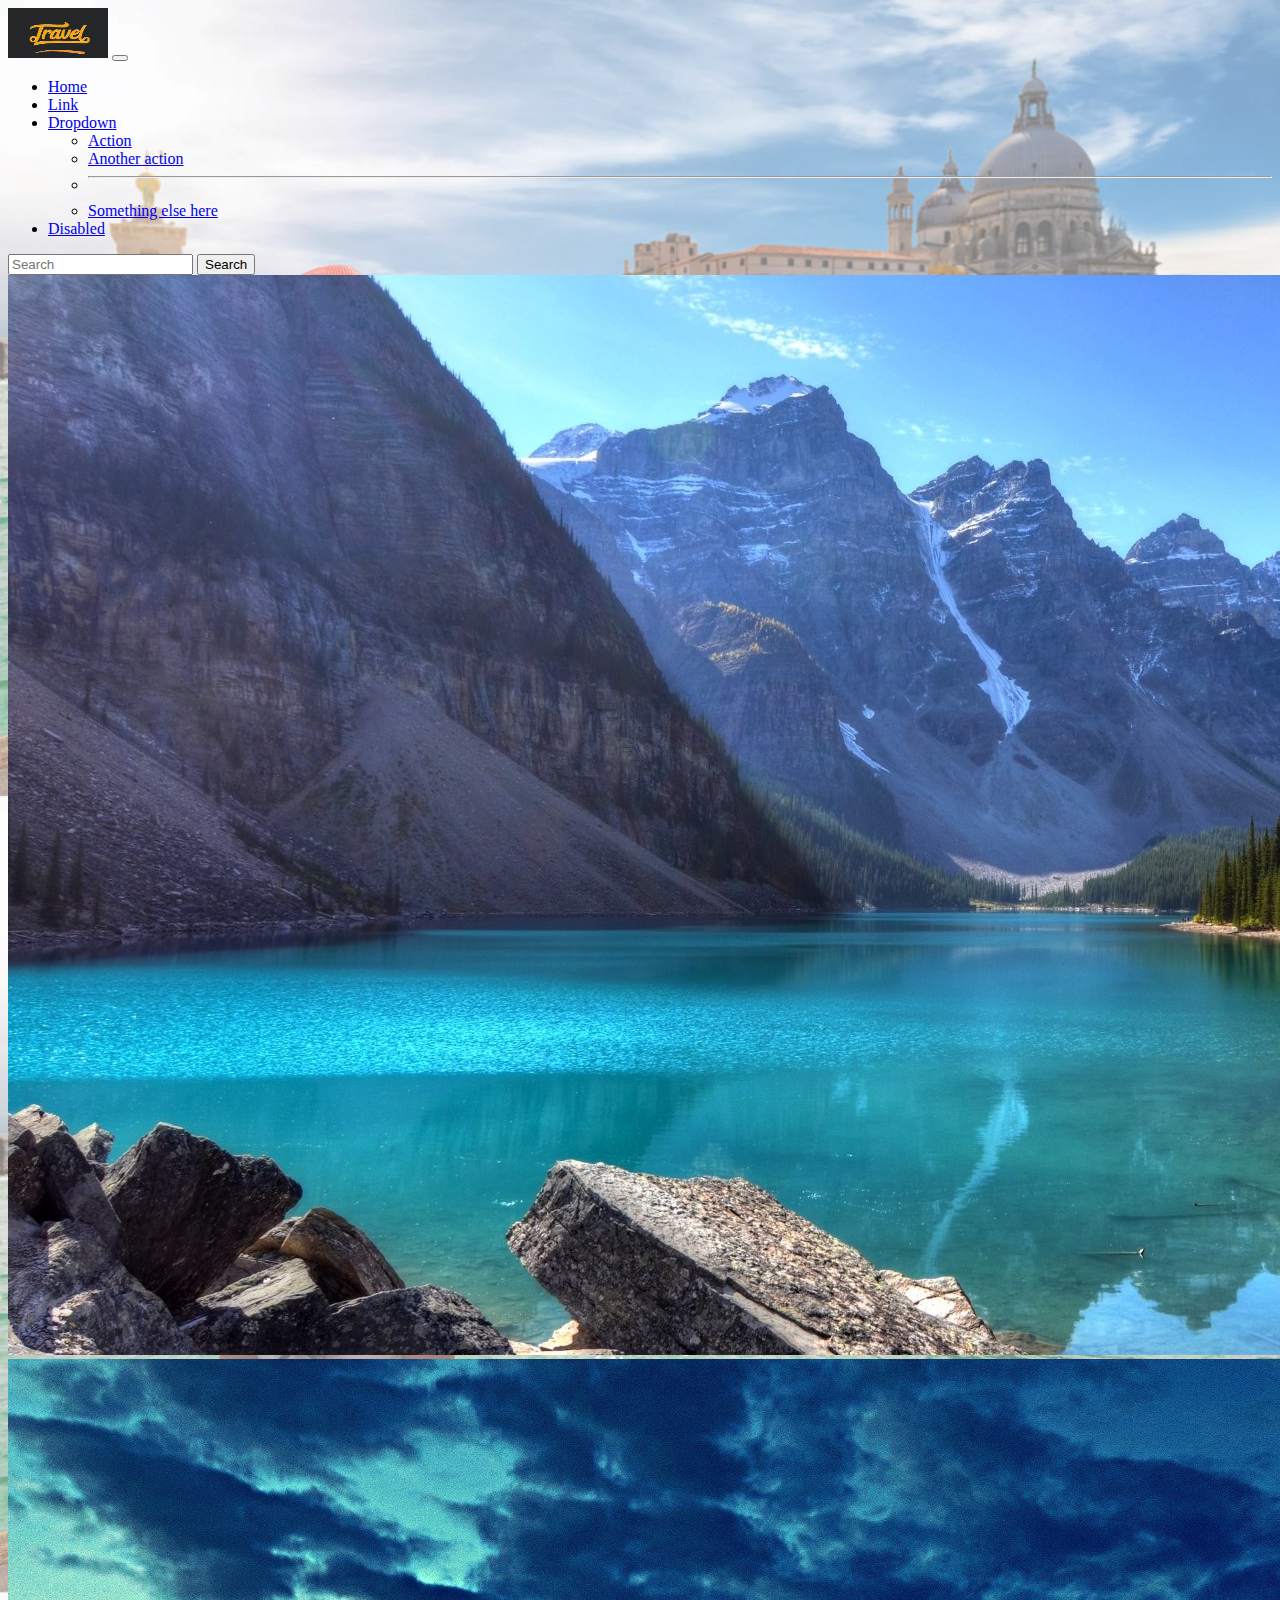
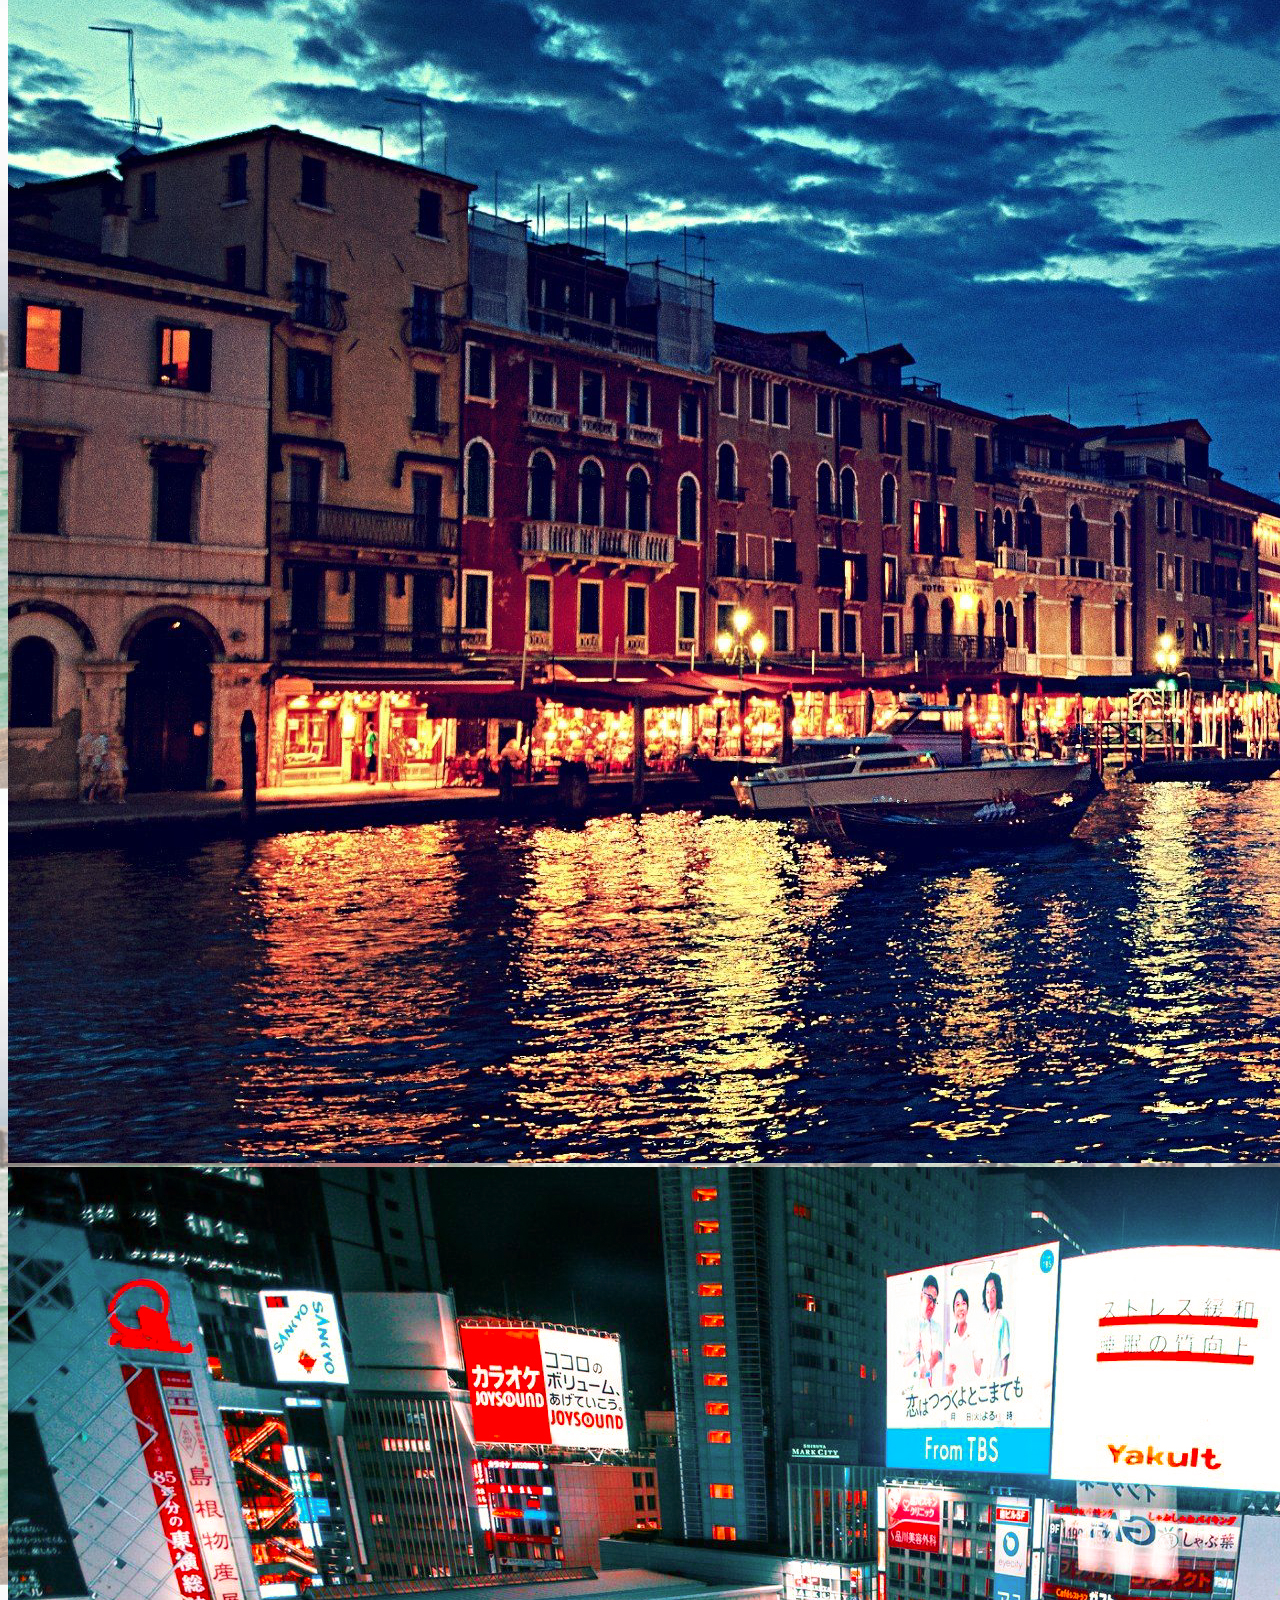
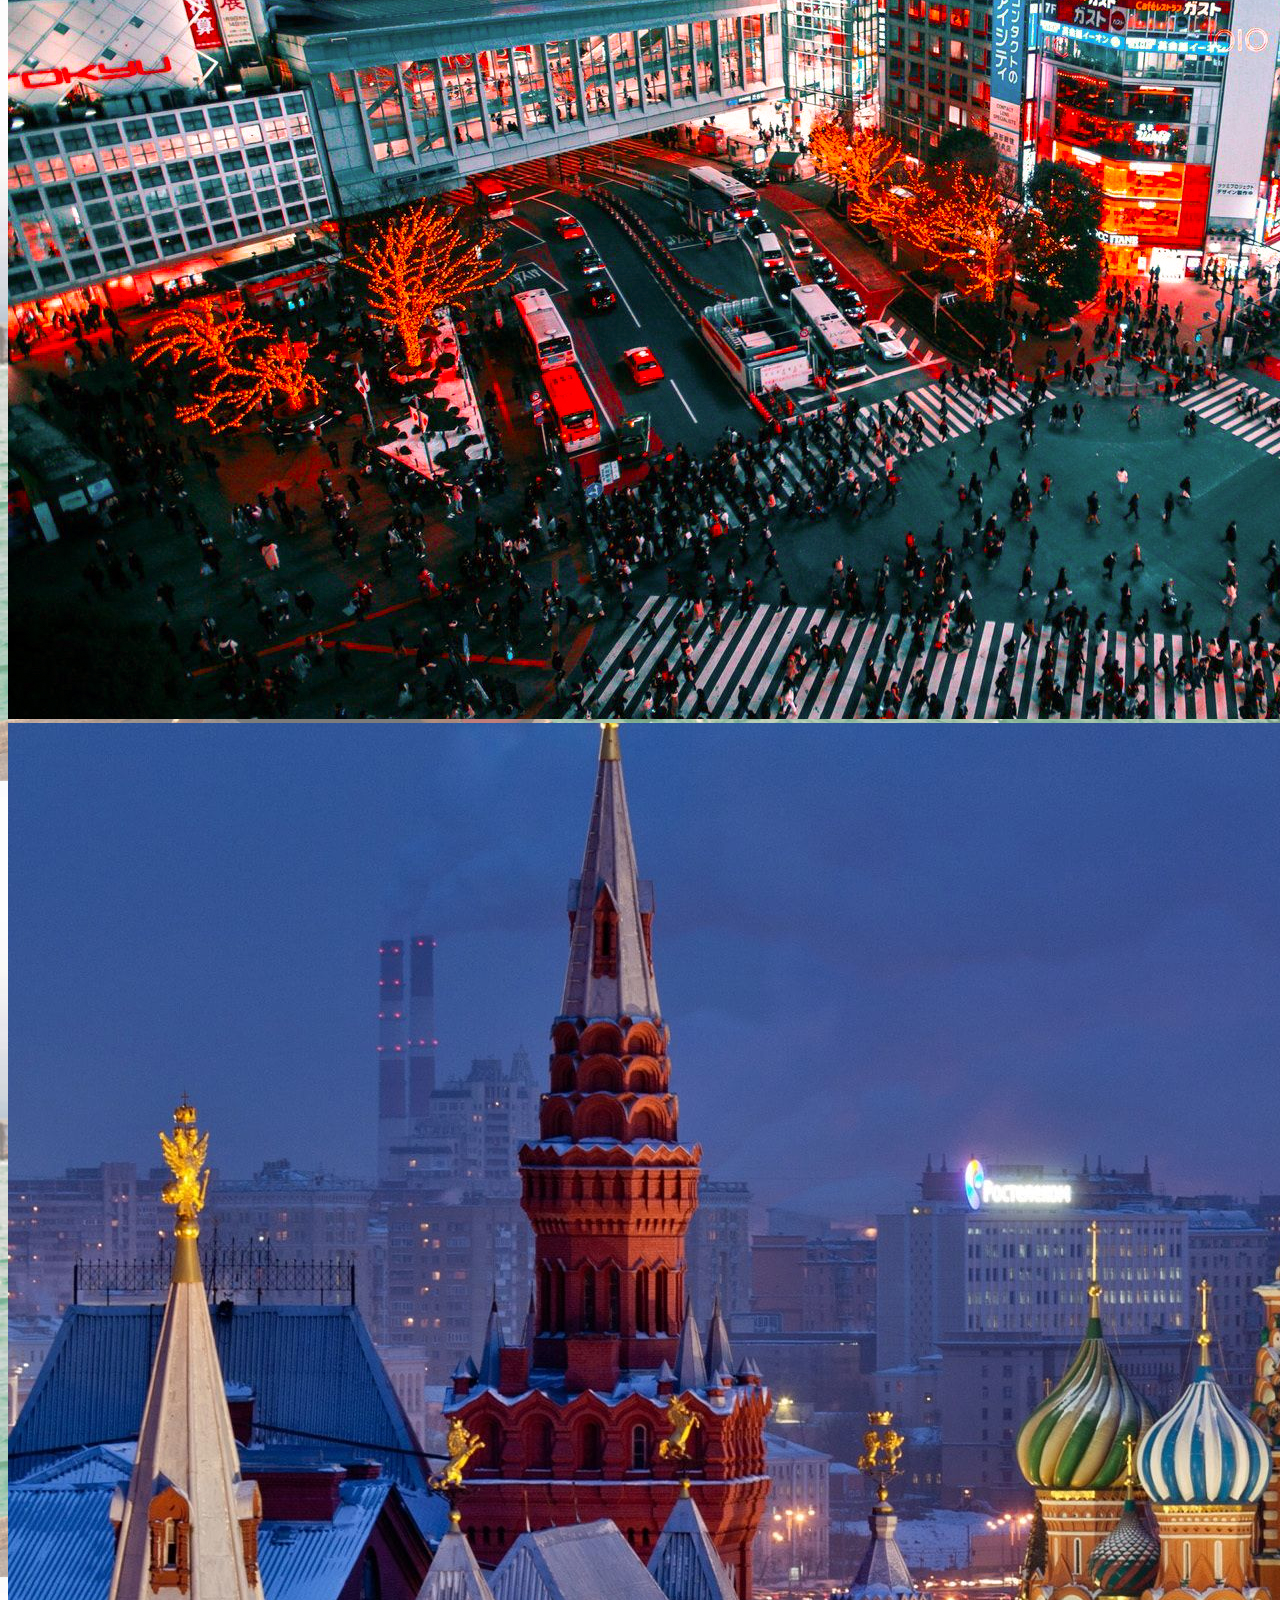
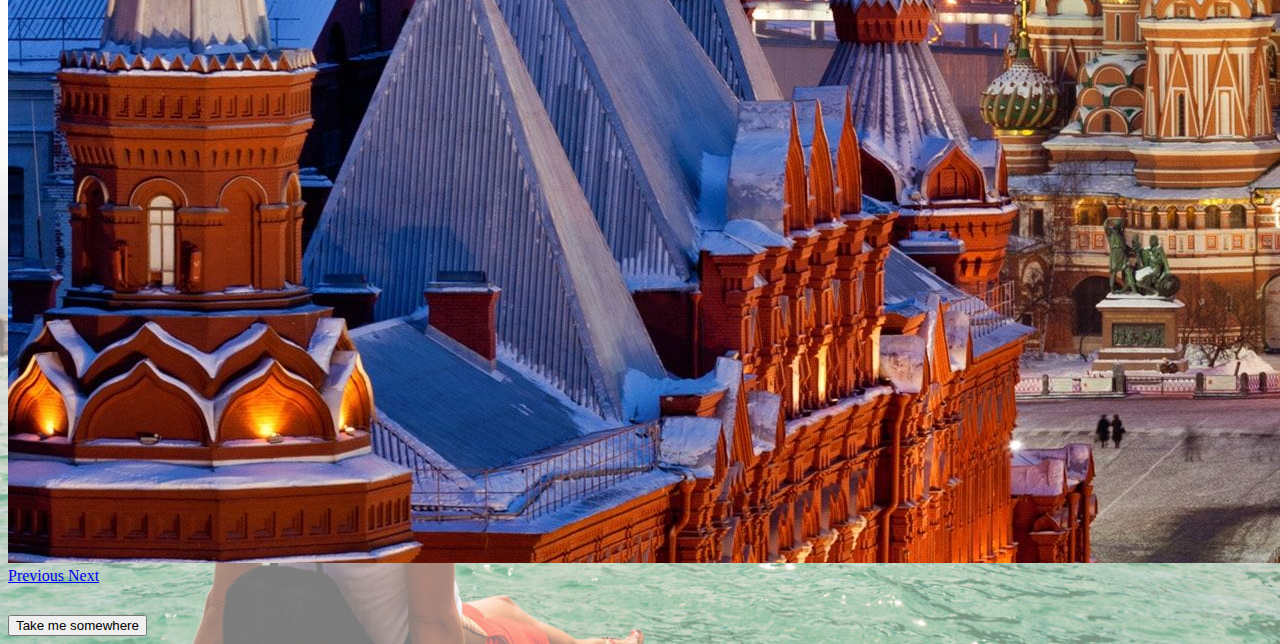
<file: index.html>
<!DOCTYPE html>
<html lang="en">
  <head>
    <!-- Required meta tags -->
    <meta charset="utf-8" />
    <meta name="viewport" content="width=device-width, initial-scale=1" />

    <!-- Bootstrap CSS -->
    <link
      href="https://cdn.jsdelivr.net/npm/bootstrap@5.0.0-beta1/dist/css/bootstrap.min.css"
      rel="stylesheet"
      integrity="sha384-giJF6kkoqNQ00vy+HMDP7azOuL0xtbfIcaT9wjKHr8RbDVddVHyTfAAsrekwKmP1"
      crossorigin="anonymous"
    />
    <!--personalise CSS-->
    <link rel="stylesheet" href="stylesheet.css" />

    <title>travel</title>
  </head>
  <body style="background-image: url('../travelblur.jpg')">
    <nav class="navbar navbar-expand-lg navbar-dark bg-dark">
      <div class="container-fluid">
        <a class="navbar-brand" href="#"
          ><img src="travel.jpg" alt="logo" height="50px" width="100px"
        /></a>
        <button
          class="navbar-toggler"
          type="button"
          data-bs-toggle="collapse"
          data-bs-target="#navbarSupportedContent"
          aria-controls="navbarSupportedContent"
          aria-expanded="false"
          aria-label="Toggle navigation"
        >
          <span class="navbar-toggler-icon"></span>
        </button>
        <div class="collapse navbar-collapse" id="navbarSupportedContent">
          <ul class="navbar-nav me-auto mb-2 mb-lg-0">
            <li class="nav-item">
              <a class="nav-link active" aria-current="page" href="#">Home</a>
            </li>
            <li class="nav-item">
              <a class="nav-link" href="#">Link</a>
            </li>
            <li class="nav-item dropdown">
              <a
                class="nav-link dropdown-toggle"
                href="#"
                id="navbarDropdown"
                role="button"
                data-bs-toggle="dropdown"
                aria-expanded="false"
              >
                Dropdown
              </a>
              <ul class="dropdown-menu" aria-labelledby="navbarDropdown">
                <li><a class="dropdown-item" href="#">Action</a></li>
                <li><a class="dropdown-item" href="#">Another action</a></li>
                <li><hr class="dropdown-divider" /></li>
                <li>
                  <a class="dropdown-item" href="#">Something else here</a>
                </li>
              </ul>
            </li>
            <li class="nav-item">
              <a
                class="nav-link disabled"
                href="#"
                tabindex="-1"
                aria-disabled="true"
                >Disabled</a
              >
            </li>
          </ul>
          <form class="d-flex">
            <input
              class="form-control me-2"
              type="search"
              placeholder="Search"
              aria-label="Search"
            />
            <button class="btn btn-outline-success" type="submit">
              Search
            </button>
          </form>
        </div>
      </div>
    </nav>
    <div class="row" ;>
      <div class="col-md-8 mx-auto">
        <div
          id="carouselExampleFade"
          class="carousel slide carousel-fade"
          data-bs-ride="carousel"
        >
          <div class="carousel-inner" ;>
            <div class="carousel-item active" data-bs-interval="7000" ;>
              <img src="baanf.jpg" class="d-block w-100" alt="..." ; />
            </div>
            <div class="carousel-item" data-bs-interval="7000">
              <img src="venice.jpg" class="d-block w-100" alt="..." />
            </div>
            <div class="carousel-item" data-bs-interval="7000">
              <img src="japan2.jpg" class="d-block w-100" alt="..." />
            </div>
            <div class="carousel-item" data-bs-interval="7000">
              <img src="moscow.jpg" class="d-block w-100" alt="..." />
            </div>
          </div>
          <a
            class="carousel-control-prev"
            href="#carouselExampleFade"
            role="button"
            data-bs-slide="prev"
          >
            <span class="carousel-control-prev-icon" aria-hidden="true"></span>
            <span class="visually-hidden">Previous</span>
          </a>
          <a
            class="carousel-control-next"
            href="#carouselExampleFade"
            role="button"
            data-bs-slide="next"
          >
            <span class="carousel-control-next-icon" aria-hidden="true"></span>
            <span class="visually-hidden">Next</span>
          </a>
        </div>
      </div>
    </div>
    <section id="random">
      <div class="row">
      <div class="col-md-12 text-centre">
        <button type="button" class="btn btn-outline-success">
          Take me somewhere
        </button>
      </div>
      </div>
      
    </section>

    <!-- Optional JavaScript; choose one of the two! -->

    <!-- Option 1: Bootstrap Bundle with Popper -->
    <script
      src="https://cdn.jsdelivr.net/npm/bootstrap@5.0.0-beta1/dist/js/bootstrap.bundle.min.js"
      integrity="sha384-ygbV9kiqUc6oa4msXn9868pTtWMgiQaeYH7/t7LECLbyPA2x65Kgf80OJFdroafW"
      crossorigin="anonymous"
    ></script>

    <!-- Option 2: Separate Popper and Bootstrap JS -->
    <!--
    <script src="https://cdn.jsdelivr.net/npm/@popperjs/core@2.5.4/dist/umd/popper.min.js" integrity="sha384-q2kxQ16AaE6UbzuKqyBE9/u/KzioAlnx2maXQHiDX9d4/zp8Ok3f+M7DPm+Ib6IU" crossorigin="anonymous"></script>
    <script src="https://cdn.jsdelivr.net/npm/bootstrap@5.0.0-beta1/dist/js/bootstrap.min.js" integrity="sha384-pQQkAEnwaBkjpqZ8RU1fF1AKtTcHJwFl3pblpTlHXybJjHpMYo79HY3hIi4NKxyj" crossorigin="anonymous"></script>
    -->
  </body>
</html>
</file>
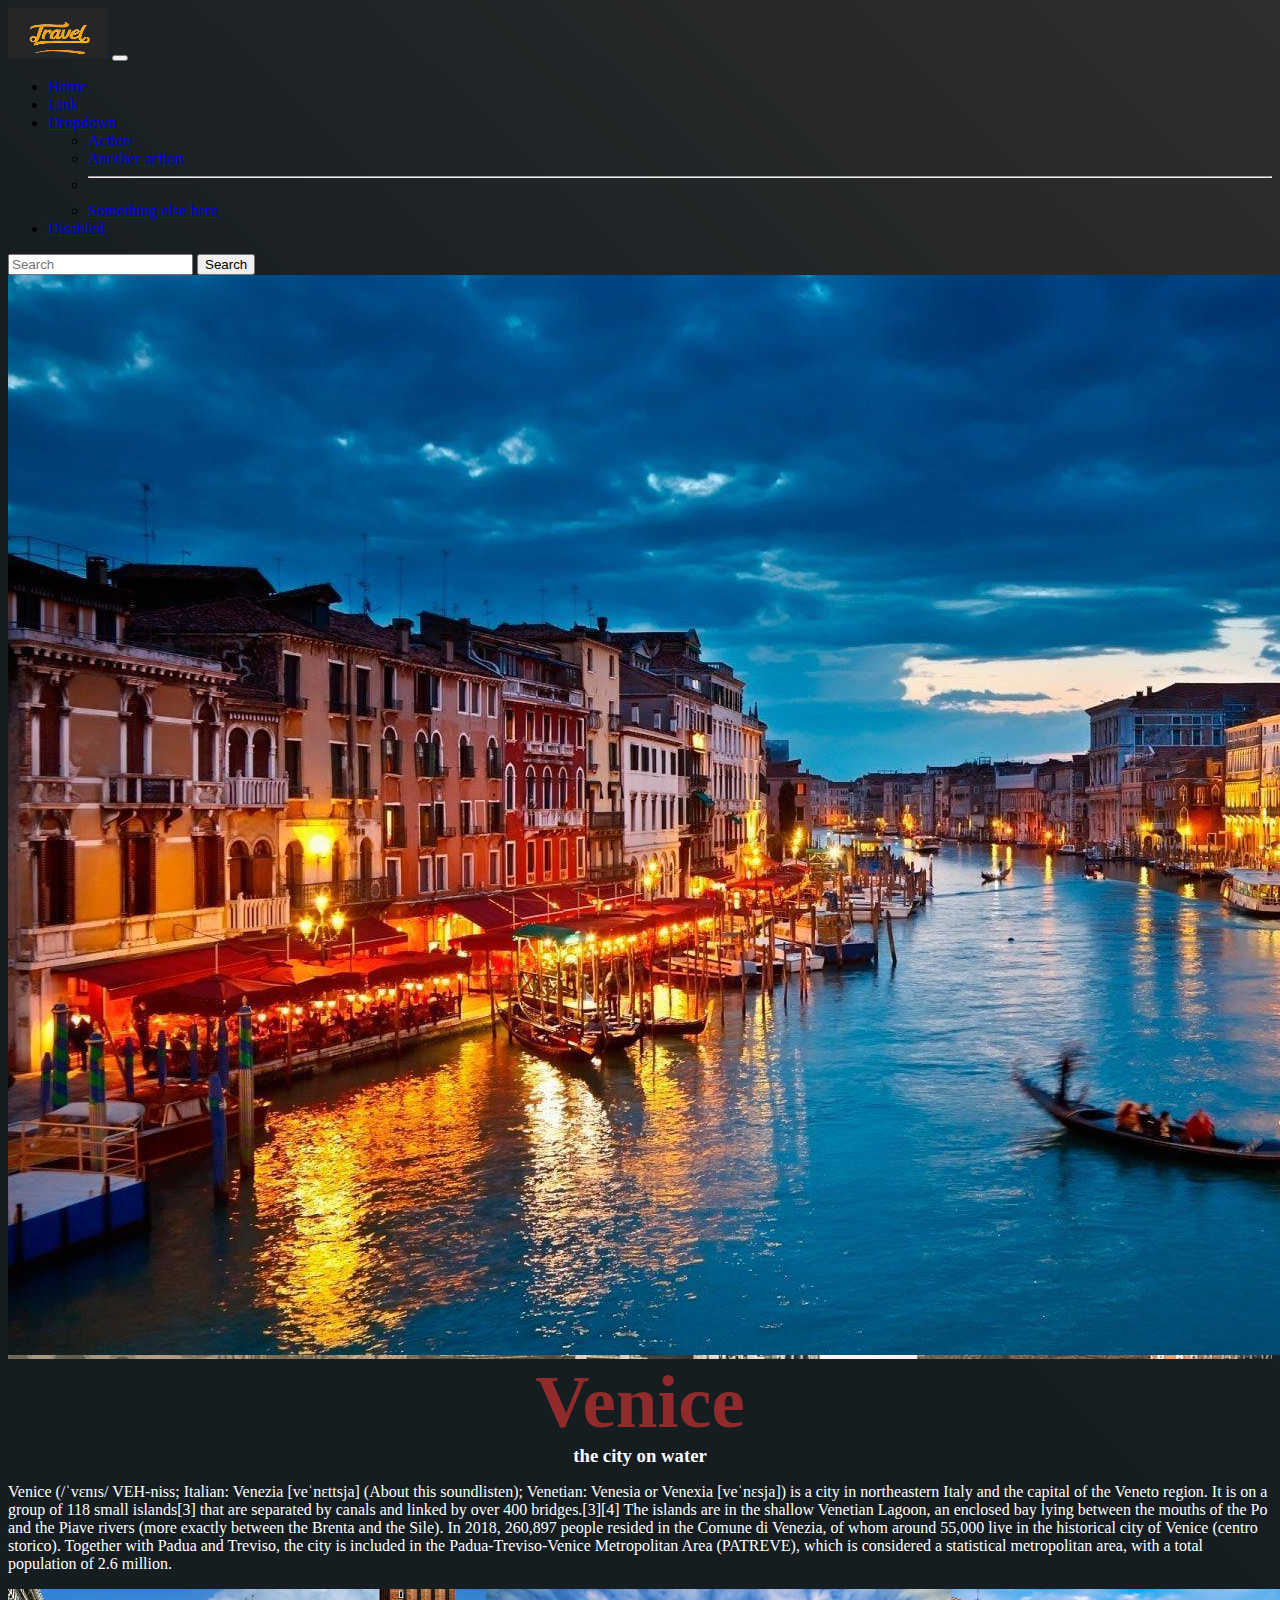
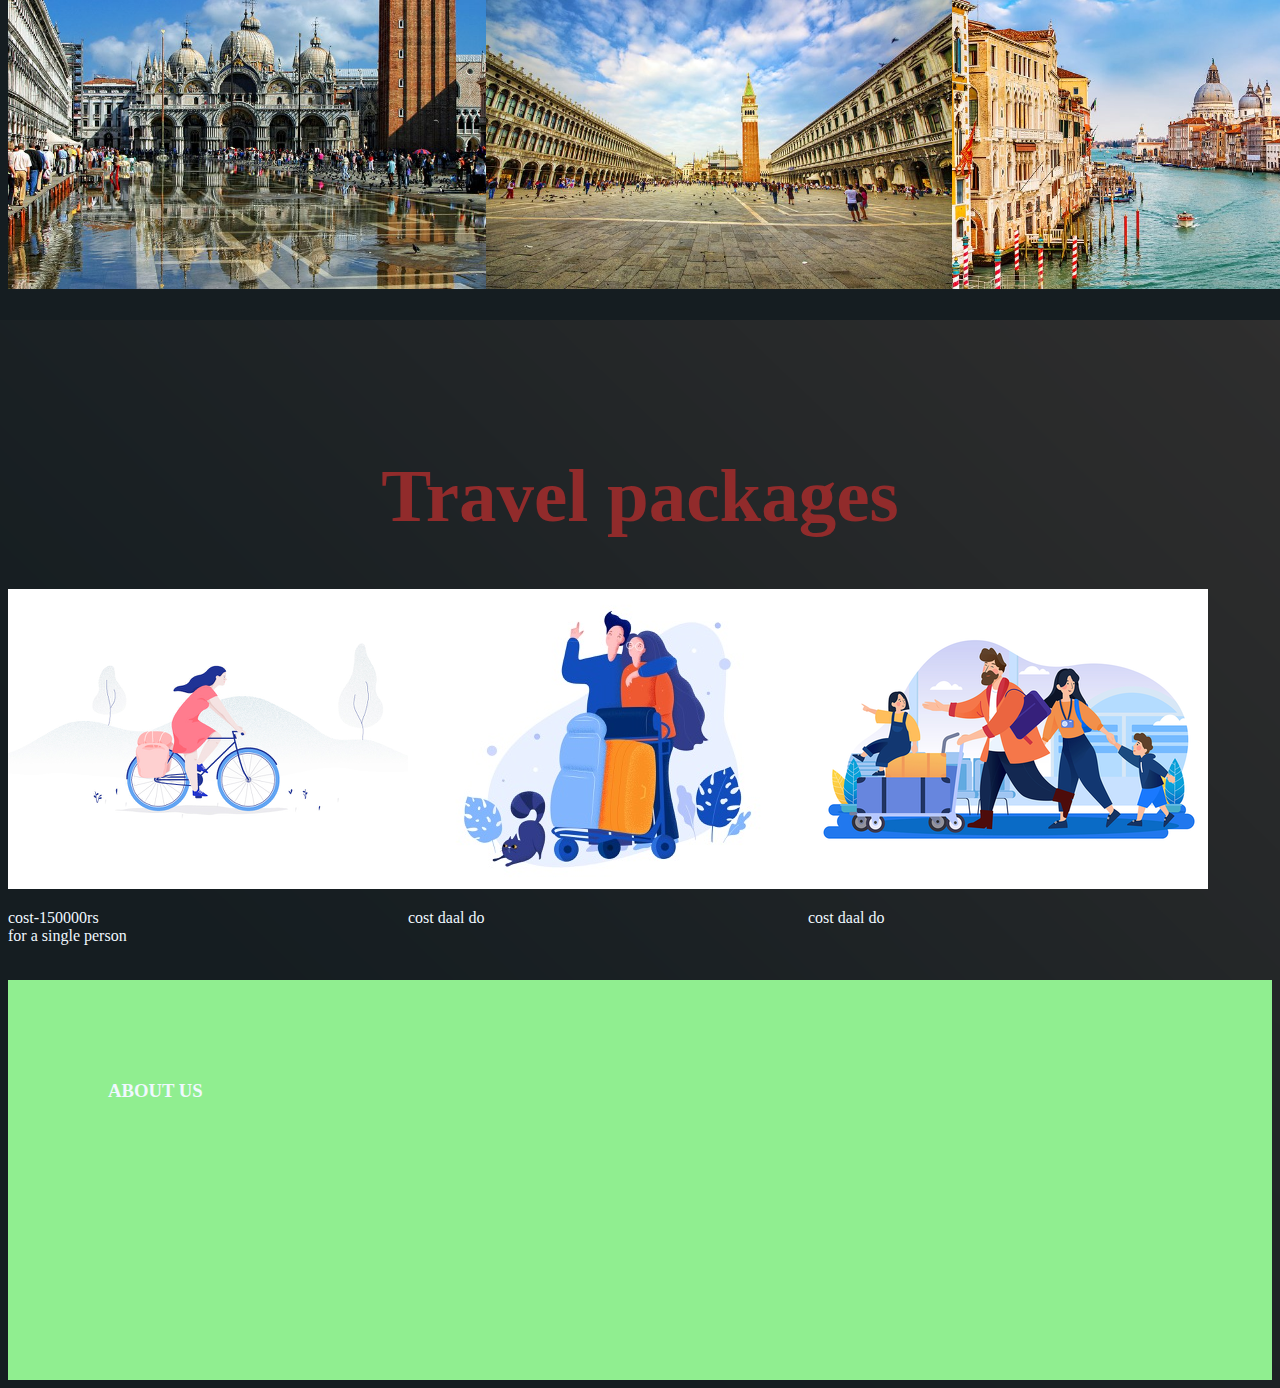
<file: venice.html>
<!DOCTYPE html>
<html lang="en">
  <head>
    <!-- Required meta tags -->
    <meta charset="utf-8" />
    <meta name="viewport" content="width=device-width, initial-scale=1" />

    <!-- Bootstrap CSS -->
    <link
      href="https://cdn.jsdelivr.net/npm/bootstrap@5.0.0-beta1/dist/css/bootstrap.min.css"
      rel="stylesheet"
      integrity="sha384-giJF6kkoqNQ00vy+HMDP7azOuL0xtbfIcaT9wjKHr8RbDVddVHyTfAAsrekwKmP1"
      crossorigin="anonymous"
    />
    <link rel="stylesheet" href="stylesheet.css" />

    <title>Venice</title>
  </head>
  <body>
    <nav class="navbar navbar-expand-lg navbar-dark bg-dark">
      <div class="container-fluid">
        <a class="navbar-brand" href="#">
          <img src="travel.jpg" alt="logo" height="50px" width="100px" />
        </a>
        <button
          class="navbar-toggler"
          type="button"
          data-bs-toggle="collapse"
          data-bs-target="#navbarSupportedContent"
          aria-controls="navbarSupportedContent"
          aria-expanded="false"
          aria-label="Toggle navigation"
        >
          <span class="navbar-toggler-icon"></span>
        </button>
        <div class="collapse navbar-collapse" id="navbarSupportedContent">
          <ul class="navbar-nav me-auto mb-2 mb-lg-0">
            <li class="nav-item">
              <a class="nav-link active" aria-current="page" href="#">Home</a>
            </li>
            <li class="nav-item">
              <a class="nav-link" href="#">Link</a>
            </li>
            <li class="nav-item dropdown">
              <a
                class="nav-link dropdown-toggle"
                href="#"
                id="navbarDropdown"
                role="button"
                data-bs-toggle="dropdown"
                aria-expanded="false"
              >
                Dropdown
              </a>
              <ul class="dropdown-menu" aria-labelledby="navbarDropdown">
                <li><a class="dropdown-item" href="#">Action</a></li>
                <li><a class="dropdown-item" href="#">Another action</a></li>
                <li><hr class="dropdown-divider" /></li>
                <li>
                  <a class="dropdown-item" href="#">Something else here</a>
                </li>
              </ul>
            </li>
            <li class="nav-item">
              <a
                class="nav-link disabled"
                href="#"
                tabindex="-1"
                aria-disabled="true"
                >Disabled</a
              >
            </li>
          </ul>
          <form class="d-flex">
            <input
              class="form-control me-2"
              type="search"
              placeholder="Search"
              aria-label="Search"
            />
            <button class="btn btn-outline-success" type="submit">
              Search
            </button>
          </form>
        </div>
      </div>
    </nav>
    <section id="hero">
    <div class="row">
      <div class="col-8 mx-auto">
        <img src="venice3.jpg" class="img-fluid" alt="" />
      </div>
    </div>
  </section>
    <section id="info">
    <div class="info">
      <h1 id="place">Venice</h1>
      <h3 id="info2">the city on water</h3>
    </div>
    <div class="row">
      <div class="col-md-10 mx-auto">
        <p id="venice">
          Venice (/ˈvɛnɪs/ VEH-niss; Italian: Venezia [veˈnɛttsja] (About this
          soundlisten); Venetian: Venesia or Venexia [veˈnɛsja]) is a city in
          northeastern Italy and the capital of the Veneto region. It is on a
          group of 118 small islands[3] that are separated by canals and linked
          by over 400 bridges.[3][4] The islands are in the shallow Venetian
          Lagoon, an enclosed bay lying between the mouths of the Po and the
          Piave rivers (more exactly between the Brenta and the Sile). In 2018,
          260,897 people resided in the Comune di Venezia, of whom around 55,000
          live in the historical city of Venice (centro storico). Together with
          Padua and Treviso, the city is included in the Padua-Treviso-Venice
          Metropolitan Area (PATREVE), which is considered a statistical
          metropolitan area, with a total population of 2.6 million.
        </p>
      </div>
    </div>
    </section>

    <div class="row">
      <div class="column">
        <img src="venicecol1.jpg" alt="Snow" height="300px" />
      </div>
      <div class="column">
        <img src="venicecol2.jpg" alt="Forest" height="300px" />
      </div>
      <div class="column">
        <img src="venicecol3.jpg" alt="Mountains" height="300px" />
      </div>
    </div>

    <div>
      <h1 id="package">Travel packages</h1>
    </div>
    <section id="packages" class="section">
      <div class="container">
        <div class="row">
          <div class="col-lg-4 col-sm-6 col-sx-12" style="padding: 0" ;>
            <div class="package">
              <div class="packagephoto">
                <img src="solo.jpg" />
                <p id="cost">cost-150000rs<br />for a single person</p>
              </div>
            </div>
          </div>
          <div class="col-lg-4 col-sm-6 col-sx-12" style="padding: 0" ;>
            <div class="package">
              <div class="packagephoto">
                <img src="couple.jpg" />
                <p id="cost">cost daal do</p>
              </div>
            </div>
          </div>
          <div class="col-lg-4 col-sm-6 col-sx-12" style="padding: 0" ;+>
            <div class="package">
              <div class="packagephoto">
                <img src="family.jpg" />
                <p id="cost">cost daal do</p>
              </div>
            </div>
          </div>
        </div>
      </div>
    </section>

   
    <footer>
      
        <h3 id="aboutus">
          ABOUT US
        </h3>
      
    </footer>

    <!-- Optional JavaScript; choose one of the two! -->

    <!-- Option 1: Bootstrap Bundle with Popper -->
    <script
      src="https://cdn.jsdelivr.net/npm/bootstrap@5.0.0-beta1/dist/js/bootstrap.bundle.min.js"
      integrity="sha384-ygbV9kiqUc6oa4msXn9868pTtWMgiQaeYH7/t7LECLbyPA2x65Kgf80OJFdroafW"
      crossorigin="anonymous"
    ></script>

    <!-- Option 2: Separate Popper and Bootstrap JS -->
    <!--
    <script src="https://cdn.jsdelivr.net/npm/@popperjs/core@2.5.4/dist/umd/popper.min.js" integrity="sha384-q2kxQ16AaE6UbzuKqyBE9/u/KzioAlnx2maXQHiDX9d4/zp8Ok3f+M7DPm+Ib6IU" crossorigin="anonymous"></script>
    <script src="https://cdn.jsdelivr.net/npm/bootstrap@5.0.0-beta1/dist/js/bootstrap.min.js" integrity="sha384-pQQkAEnwaBkjpqZ8RU1fF1AKtTcHJwFl3pblpTlHXybJjHpMYo79HY3hIi4NKxyj" crossorigin="anonymous"></script>
    -->
  </body>
</html>
</file>
<file: stylesheet.css>
body {
  background-image: url("../bg.png");
  background-size: 100%;
}
.info {
  margin: auto;
}

#hero{
  background-image: url('../veniceblur.jpg');
  
}

#place {
  color: rgb(145, 43, 43);
  font-family: "Times New Roman", Times, serif;
  font-size: 75px;
  text-align: center;
  margin: auto;
}
#info2 {
  text-align: center;
  margin: auto;
  color: white;
}
#venice {
  color: white;
}

.row {
  display: flex;
  margin: auto;
}

.column {
  flex: 33.33%;
}

#package {
  color: rgb(145, 43, 43);
  font-family: "Times New Roman", Times, serif;
  font-size: 75px;
  text-align: center;
  margin-top: 160px;
}
#random{
  margin-top:30px;
}


#cost{
  color: aliceblue;
}

footer{
  height: 400px;
  width: 100%;
  background-color: lightgreen;
}
#aboutus{
  padding-left: 100px;
  padding-top: 100px;
  color:aliceblue;
}
</file>
